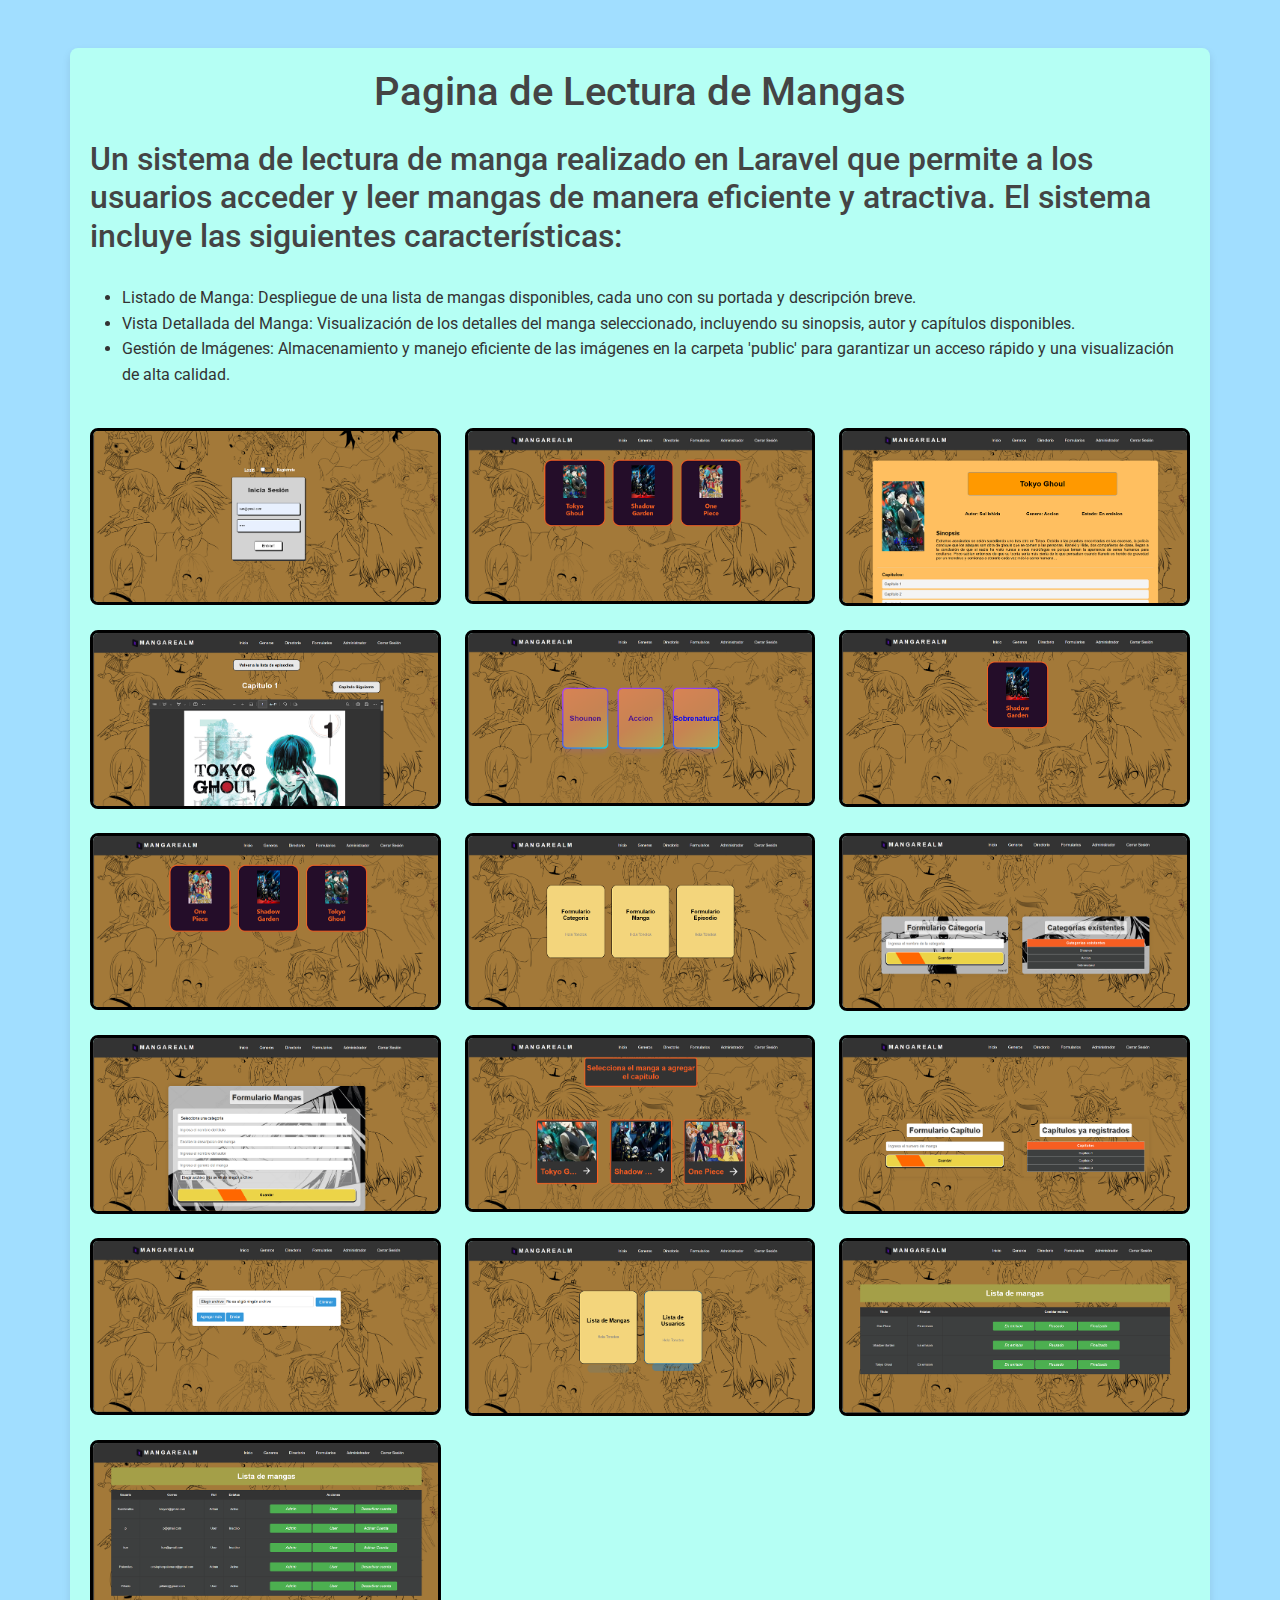
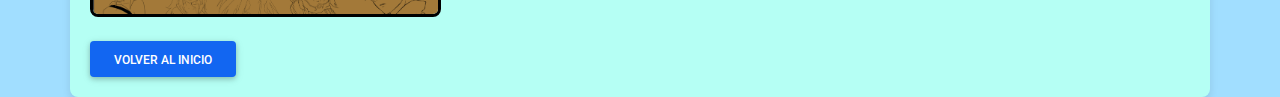
<file: manga.html>
<!DOCTYPE html>
<html lang="en">
<head>
    <meta charset="UTF-8">
    <meta name="viewport" content="width=device-width, initial-scale=1.0">
    <title>Pagina de Lectura de Mangas</title>
    <link href="https://fonts.googleapis.com/css?family=Roboto&display=swap" rel="stylesheet">
    <link rel="stylesheet" href="https://stackpath.bootstrapcdn.com/bootstrap/5.0.0-alpha1/css/bootstrap.min.css" integrity="sha384-r4NyP46KrjDleawBgD5tp8Y7UzmLA05oM1iAEQ17CSuDqnUK2+k9luXQOfXJCJ4I" crossorigin="anonymous">
    <link rel="stylesheet" href="css/normalize.css">
    <link rel="stylesheet" href="css/font-awesome.min.css">
    <link rel="stylesheet" href="css/mdb.min.css">
    <link rel="stylesheet" href="css/estilos.css">
    <style>
        body {
            background-color: #a1deff; /* Color de fondo suave y neutral */
            color: #333; /* Color de texto oscuro para buen contraste */
            font-family: 'Roboto', sans-serif;
        }

        .container {
            padding: 20px;
            background-color: #b5fff4; /* Fondo blanco para el contenido */
            box-shadow: 0 4px 8px rgba(0, 0, 0, 0.1); /* Sombra para separar el contenido del fondo */
            border-radius: 8px; /* Bordes redondeados */
        }

        h1, h2 {
            color: #444; /* Color de los encabezados */
        }

        img {
            border-radius: 8px; /* Bordes redondeados para las imágenes */
            border: 3px solid black;
        }
    </style>
</head>
<body>
    <div id="google_translate_element"></div>
    <script type="text/javascript">
        function googleTranslateElementInit() {
            new google.translate.TranslateElement({
                pageLanguage: 'es',
                includedLanguages: 'en,es',  // Incluye solo inglés y español
                layout: google.translate.TranslateElement.InlineLayout.SIMPLE
            }, 'google_translate_element');
        }
    </script>
    <script type="text/javascript" src="//translate.google.com/translate_a/element.js?cb=googleTranslateElementInit"></script>

    <div class="container mt-5">
        <h1 class="text-center">Pagina de Lectura de Mangas</h1>
        <div class="row mt-4">
            <div class="col-md-12">
                <h2>Un sistema de lectura de manga realizado en Laravel que permite a los usuarios acceder y leer mangas de manera eficiente y atractiva. El sistema incluye las siguientes características:</h2>
                <ul>
                    <li>Listado de Manga: Despliegue de una lista de mangas disponibles, cada uno con su portada y descripción breve.</li>
                    <li>Vista Detallada del Manga: Visualización de los detalles del manga seleccionado, incluyendo su sinopsis, autor y capítulos disponibles.</li>
                    <li>Gestión de Imágenes: Almacenamiento y manejo eficiente de las imágenes en la carpeta 'public' para garantizar un acceso rápido y una visualización de alta calidad.</li>
                </ul>
            </div>
        </div>
        <div class="row mt-4">
            <!-- Aquí se muestran las imágenes del manga -->
            <div class="col-md-4 mb-4">
                <img src="img/trabajos/manga/1.png" class="img-fluid" alt="Manga 1">
            </div>
            <div class="col-md-4 mb-4">
                <img src="img/trabajos/manga/2.png" class="img-fluid" alt="Manga 2">
            </div>
            <div class="col-md-4 mb-4">
                <img src="img/trabajos/manga/3.png" class="img-fluid" alt="Manga 3">
            </div>
            <div class="col-md-4 mb-4">
                <img src="img/trabajos/manga/4.png" class="img-fluid" alt="Manga 4">
            </div>
            <div class="col-md-4 mb-4">
                <img src="img/trabajos/manga/5.png" class="img-fluid" alt="Manga 5">
            </div>
            <div class="col-md-4 mb-4">
                <img src="img/trabajos/manga/6.png" class="img-fluid" alt="Manga 6">
            </div>
            <div class="col-md-4 mb-4">
                <img src="img/trabajos/manga/7.png" class="img-fluid" alt="Manga 7">
            </div>
            <div class="col-md-4 mb-4">
                <img src="img/trabajos/manga/8.png" class="img-fluid" alt="Manga 8">
            </div>
            <div class="col-md-4 mb-4">
                <img src="img/trabajos/manga/9.png" class="img-fluid" alt="Manga 9">
            </div>
            <div class="col-md-4 mb-4">
                <img src="img/trabajos/manga/10.png" class="img-fluid" alt="Manga 10">
            </div>
            <div class="col-md-4 mb-4">
                <img src="img/trabajos/manga/11.png" class="img-fluid" alt="Manga 11">
            </div>
            <div class="col-md-4 mb-4">
                <img src="img/trabajos/manga/12.png" class="img-fluid" alt="Manga 11">
            </div>
            <div class="col-md-4 mb-4">
                <img src="img/trabajos/manga/13.png" class="img-fluid" alt="Manga 11">
            </div>
            <div class="col-md-4 mb-4">
                <img src="img/trabajos/manga/14.png" class="img-fluid" alt="Manga 11">
            </div>
            <div class="col-md-4 mb-4">
                <img src="img/trabajos/manga/15.png" class="img-fluid" alt="Manga 11">
            </div>
            <div class="col-md-4 mb-4">
                <img src="img/trabajos/manga/16.png" class="img-fluid" alt="Manga 11">
            </div>
        </div>
        <div class="back-button">
            <a href="index.html" class="btn btn-primary">Volver al Inicio</a>
        </div>
    </div>

    <script src="https://code.jquery.com/jquery-3.5.1.min.js"></script>
    <script src="https://cdn.jsdelivr.net/npm/bootstrap@5.0.0-alpha1/dist/js/bootstrap.bundle.min.js" integrity="sha384-pzjw8f+ua7Kw1TIqElr6fBdAHG1ELsIuFf4aWTV1t6mjZYY5HTYeNf1K/07FJ0IV" crossorigin="anonymous"></script>
</body>
<script>
    if ('serviceWorker' in navigator) {
        window.addEventListener('load', () => {
            navigator.serviceWorker.register('js/service_worker.js').then(registration => {
            console.log('Service Worker registrado con éxito:', registration);
            }).catch(error => {
            console.log('Error al registrar el Service Worker:', error);
            });
        });
    }
</script>
</html>
</file>
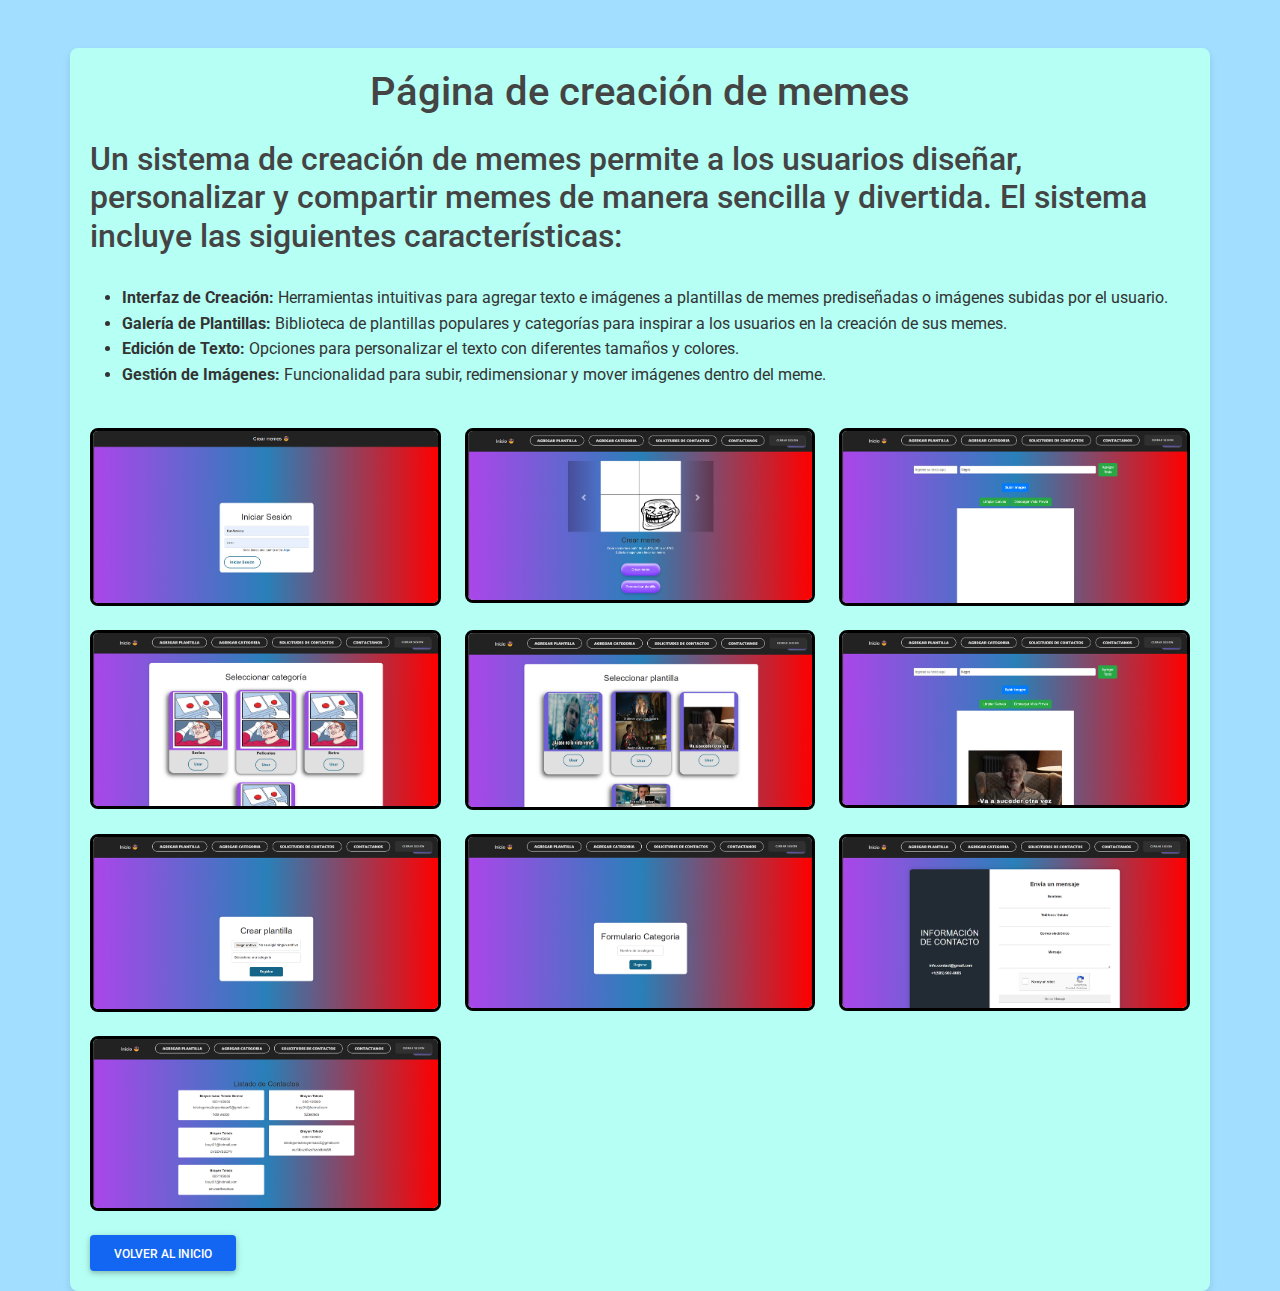
<file: memes.html>
<!DOCTYPE html>
<html lang="en">
<head>
    <meta charset="UTF-8">
    <meta name="viewport" content="width=device-width, initial-scale=1.0">
    <title>Pagina de Lectura de Mangas</title>
    <link href="https://fonts.googleapis.com/css?family=Roboto&display=swap" rel="stylesheet">
    <link rel="stylesheet" href="https://stackpath.bootstrapcdn.com/bootstrap/5.0.0-alpha1/css/bootstrap.min.css" integrity="sha384-r4NyP46KrjDleawBgD5tp8Y7UzmLA05oM1iAEQ17CSuDqnUK2+k9luXQOfXJCJ4I" crossorigin="anonymous">
    <link rel="stylesheet" href="css/normalize.css">
    <link rel="stylesheet" href="css/font-awesome.min.css">
    <link rel="stylesheet" href="css/mdb.min.css">
    <link rel="stylesheet" href="css/estilos.css">
    <style>
        body {
            background-color: #a1deff; /* Color de fondo suave y neutral */
            color: #333; /* Color de texto oscuro para buen contraste */
            font-family: 'Roboto', sans-serif;
        }

        .container {
            padding: 20px;
            background-color: #b5fff4; /* Fondo blanco para el contenido */
            box-shadow: 0 4px 8px rgba(0, 0, 0, 0.1); /* Sombra para separar el contenido del fondo */
            border-radius: 8px; /* Bordes redondeados */
        }

        h1, h2 {
            color: #444; /* Color de los encabezados */
        }

        img {
            border-radius: 8px; /* Bordes redondeados para las imágenes */
            border: 3px solid black;
        }
    </style>
</head>
<body>
    <div id="google_translate_element"></div>
    <script type="text/javascript">
        function googleTranslateElementInit() {
            new google.translate.TranslateElement({
                pageLanguage: 'es',
                includedLanguages: 'en,es',  // Incluye solo inglés y español
                layout: google.translate.TranslateElement.InlineLayout.SIMPLE
            }, 'google_translate_element');
        }
    </script>
    <script type="text/javascript" src="//translate.google.com/translate_a/element.js?cb=googleTranslateElementInit"></script>

    <div class="container mt-5">
        <h1 class="text-center">Página de creación de memes</h1>
        <div class="row mt-4">
            <div class="col-md-12">
                <h2>Un sistema de creación de memes permite a los usuarios diseñar, 
                    personalizar y compartir memes de manera sencilla y divertida. 
                    El sistema incluye las siguientes características:
                </h2>
                <ul>
                    <li><strong>Interfaz de Creación:</strong> Herramientas intuitivas para agregar texto e imágenes a plantillas de memes prediseñadas o imágenes subidas por el usuario.</li>
                    <li><strong>Galería de Plantillas:</strong> Biblioteca de plantillas populares y categorías para inspirar a los usuarios en la creación de sus memes.</li>
                    <li><strong>Edición de Texto:</strong> Opciones para personalizar el texto con diferentes tamaños y colores.</li>
                    <li><strong>Gestión de Imágenes:</strong> Funcionalidad para subir, redimensionar y mover imágenes dentro del meme.</li>
                </ul>
            </div>
        </div>
        <div class="row mt-4">
            <!-- Aquí se muestran las imágenes del manga -->
            <div class="col-md-4 mb-4">
                <img src="img/trabajos/meme/1.png" class="img-fluid" alt="Manga 1">
            </div>
            <div class="col-md-4 mb-4">
                <img src="img/trabajos/meme/2.png" class="img-fluid" alt="Manga 2">
            </div>
            <div class="col-md-4 mb-4">
                <img src="img/trabajos/meme/3.png" class="img-fluid" alt="Manga 3">
            </div>
            <div class="col-md-4 mb-4">
                <img src="img/trabajos/meme/4.png" class="img-fluid" alt="Manga 4">
            </div>
            <div class="col-md-4 mb-4">
                <img src="img/trabajos/meme/5.png" class="img-fluid" alt="Manga 5">
            </div>
            <div class="col-md-4 mb-4">
                <img src="img/trabajos/meme/6.png" class="img-fluid" alt="Manga 6">
            </div>
            <div class="col-md-4 mb-4">
                <img src="img/trabajos/meme/7.png" class="img-fluid" alt="Manga 7">
            </div>
            <div class="col-md-4 mb-4">
                <img src="img/trabajos/meme/8.png" class="img-fluid" alt="Manga 8">
            </div>
            <div class="col-md-4 mb-4">
                <img src="img/trabajos/meme/9.png" class="img-fluid" alt="Manga 9">
            </div>
            <div class="col-md-4 mb-4">
                <img src="img/trabajos/meme/10.png" class="img-fluid" alt="Manga 10">
            </div>
        </div>
        <div class="back-button">
            <a href="index.html" class="btn btn-primary">Volver al Inicio</a>
        </div>
    </div>

    <script src="https://code.jquery.com/jquery-3.5.1.min.js"></script>
    <script src="https://cdn.jsdelivr.net/npm/bootstrap@5.0.0-alpha1/dist/js/bootstrap.bundle.min.js" integrity="sha384-pzjw8f+ua7Kw1TIqElr6fBdAHG1ELsIuFf4aWTV1t6mjZYY5HTYeNf1K/07FJ0IV" crossorigin="anonymous"></script>
</body>
</html>
</file>
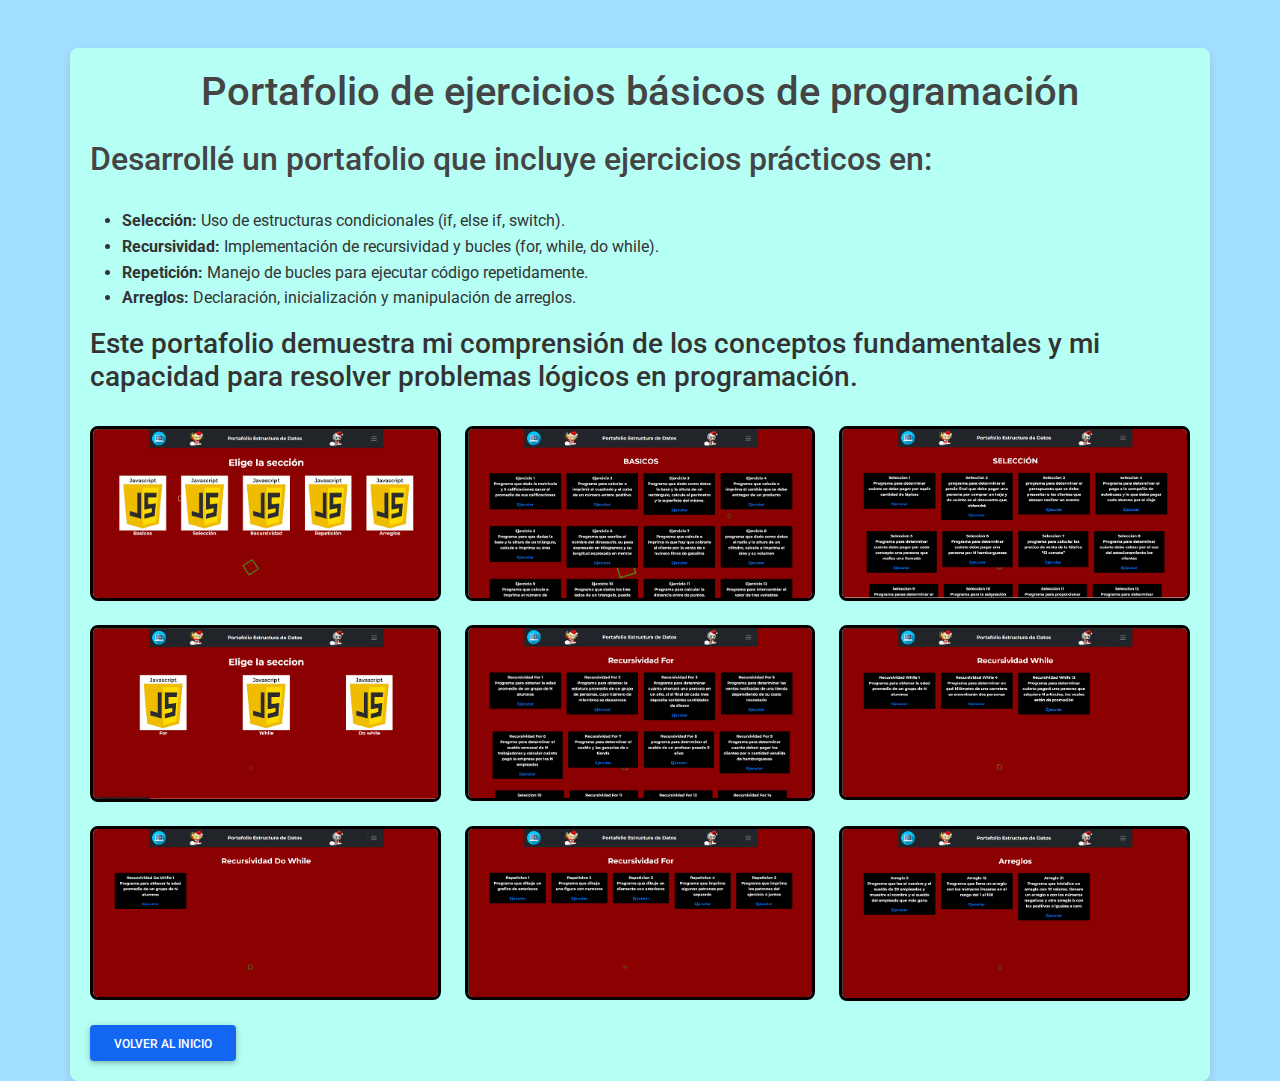
<file: portafoliojorge.html>
<!DOCTYPE html>
<html lang="en">
<head>
    <meta charset="UTF-8">
    <meta name="viewport" content="width=device-width, initial-scale=1.0">
    <title>Pagina de Lectura de Mangas</title>
    <link href="https://fonts.googleapis.com/css?family=Roboto&display=swap" rel="stylesheet">
    <link rel="stylesheet" href="https://stackpath.bootstrapcdn.com/bootstrap/5.0.0-alpha1/css/bootstrap.min.css" integrity="sha384-r4NyP46KrjDleawBgD5tp8Y7UzmLA05oM1iAEQ17CSuDqnUK2+k9luXQOfXJCJ4I" crossorigin="anonymous">
    <link rel="stylesheet" href="css/normalize.css">
    <link rel="stylesheet" href="css/font-awesome.min.css">
    <link rel="stylesheet" href="css/mdb.min.css">
    <link rel="stylesheet" href="css/estilos.css">
    <style>
        body {
            background-color: #a1deff; /* Color de fondo suave y neutral */
            color: #333; /* Color de texto oscuro para buen contraste */
            font-family: 'Roboto', sans-serif;
        }

        .container {
            padding: 20px;
            background-color: #b5fff4; /* Fondo blanco para el contenido */
            box-shadow: 0 4px 8px rgba(0, 0, 0, 0.1); /* Sombra para separar el contenido del fondo */
            border-radius: 8px; /* Bordes redondeados */
        }

        h1, h2 {
            color: #444; /* Color de los encabezados */
        }

        img {
            border-radius: 8px; /* Bordes redondeados para las imágenes */
            border: 3px solid black;
        }
    </style>
</head>
<body>
    <div id="google_translate_element"></div>
    <script type="text/javascript">
        function googleTranslateElementInit() {
            new google.translate.TranslateElement({
                pageLanguage: 'es',
                includedLanguages: 'en,es',  // Incluye solo inglés y español
                layout: google.translate.TranslateElement.InlineLayout.SIMPLE
            }, 'google_translate_element');
        }
    </script>
    <script type="text/javascript" src="//translate.google.com/translate_a/element.js?cb=googleTranslateElementInit"></script>

    <div class="container mt-5">
        <h1 class="text-center">Portafolio de ejercicios básicos de programación</h1>
        <div class="row mt-4">
            <div class="col-md-12">
                <h2>Desarrollé un portafolio que incluye ejercicios prácticos en:</h2>
                <ul>
                    <li><strong>Selección:</strong> Uso de estructuras condicionales (if, else if, switch).</li>
                    <li><strong>Recursividad:</strong> Implementación de recursividad y bucles (for, while, do while).</li>
                    <li><strong>Repetición:</strong> Manejo de bucles para ejecutar código repetidamente.</li>
                    <li><strong>Arreglos:</strong> Declaración, inicialización y manipulación de arreglos.</li>
                </ul>
                <h3>Este portafolio demuestra mi comprensión de los conceptos fundamentales y mi capacidad para resolver problemas lógicos en programación.</h3>
            </div>
        </div>
        <div class="row mt-4">
            <!-- Aquí se muestran las imágenes del manga -->
            <div class="col-md-4 mb-4">
                <img src="img/trabajos/jorge/1.png" class="img-fluid" alt="Manga 1">
            </div>
            <div class="col-md-4 mb-4">
                <img src="img/trabajos/jorge/2.png" class="img-fluid" alt="Manga 2">
            </div>
            <div class="col-md-4 mb-4">
                <img src="img/trabajos/jorge/3.png" class="img-fluid" alt="Manga 3">
            </div>
            <div class="col-md-4 mb-4">
                <img src="img/trabajos/jorge/4.png" class="img-fluid" alt="Manga 4">
            </div>
            <div class="col-md-4 mb-4">
                <img src="img/trabajos/jorge/5.png" class="img-fluid" alt="Manga 5">
            </div>
            <div class="col-md-4 mb-4">
                <img src="img/trabajos/jorge/6.png" class="img-fluid" alt="Manga 6">
            </div>
            <div class="col-md-4 mb-4">
                <img src="img/trabajos/jorge/7.png" class="img-fluid" alt="Manga 7">
            </div>
            <div class="col-md-4 mb-4">
                <img src="img/trabajos/jorge/8.png" class="img-fluid" alt="Manga 8">
            </div>
            <div class="col-md-4 mb-4">
                <img src="img/trabajos/jorge/9.png" class="img-fluid" alt="Manga 9">
            </div>
        </div>
        <div class="back-button">
            <a href="index.html" class="btn btn-primary">Volver al Inicio</a>
        </div>
    </div>

    <script src="https://code.jquery.com/jquery-3.5.1.min.js"></script>
    <script src="https://cdn.jsdelivr.net/npm/bootstrap@5.0.0-alpha1/dist/js/bootstrap.bundle.min.js" integrity="sha384-pzjw8f+ua7Kw1TIqElr6fBdAHG1ELsIuFf4aWTV1t6mjZYY5HTYeNf1K/07FJ0IV" crossorigin="anonymous"></script>
</body>
<script>
    if ('serviceWorker' in navigator) {
        window.addEventListener('load', () => {
            navigator.serviceWorker.register('js/service_worker.js').then(registration => {
            console.log('Service Worker registrado con éxito:', registration);
            }).catch(error => {
            console.log('Error al registrar el Service Worker:', error);
            });
        });
    }
</script>
</html>
</file>
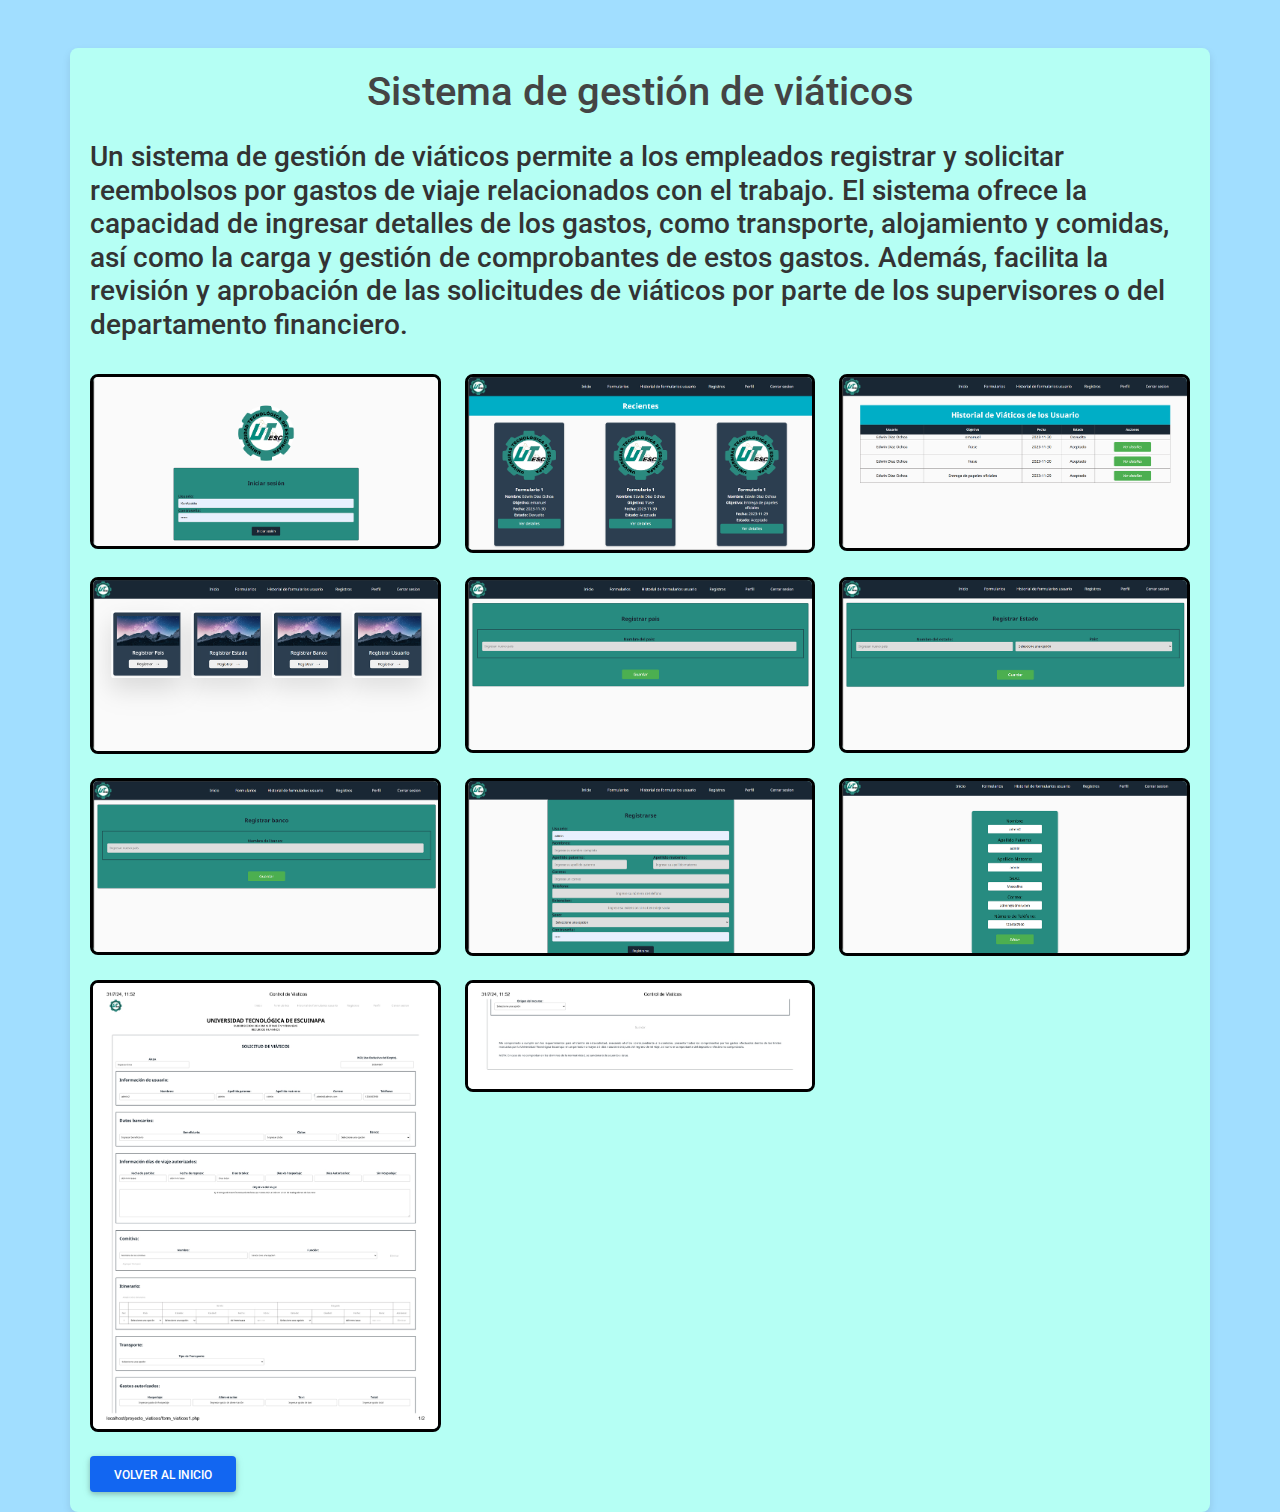
<file: viatico.html>
<!DOCTYPE html>
<html lang="en">
<head>
    <meta charset="UTF-8">
    <meta name="viewport" content="width=device-width, initial-scale=1.0">
    <title>Pagina de Lectura de Mangas</title>
    <link href="https://fonts.googleapis.com/css?family=Roboto&display=swap" rel="stylesheet">
    <link rel="stylesheet" href="https://stackpath.bootstrapcdn.com/bootstrap/5.0.0-alpha1/css/bootstrap.min.css" integrity="sha384-r4NyP46KrjDleawBgD5tp8Y7UzmLA05oM1iAEQ17CSuDqnUK2+k9luXQOfXJCJ4I" crossorigin="anonymous">
    <link rel="stylesheet" href="css/normalize.css">
    <link rel="stylesheet" href="css/font-awesome.min.css">
    <link rel="stylesheet" href="css/mdb.min.css">
    <link rel="stylesheet" href="css/estilos.css">
    <style>
        body {
            background-color: #a1deff; /* Color de fondo suave y neutral */
            color: #333; /* Color de texto oscuro para buen contraste */
            font-family: 'Roboto', sans-serif;
        }

        .container {
            padding: 20px;
            background-color: #b5fff4; /* Fondo blanco para el contenido */
            box-shadow: 0 4px 8px rgba(0, 0, 0, 0.1); /* Sombra para separar el contenido del fondo */
            border-radius: 8px; /* Bordes redondeados */
        }

        h1, h2 {
            color: #444; /* Color de los encabezados */
        }

        img {
            border-radius: 8px; /* Bordes redondeados para las imágenes */
            border: 3px solid black;
        }
    </style>
</head>
<body>
    <div id="google_translate_element"></div>
    <script type="text/javascript">
        function googleTranslateElementInit() {
            new google.translate.TranslateElement({
                pageLanguage: 'es',
                includedLanguages: 'en,es',  // Incluye solo inglés y español
                layout: google.translate.TranslateElement.InlineLayout.SIMPLE
            }, 'google_translate_element');
        }
    </script>
    <script type="text/javascript" src="//translate.google.com/translate_a/element.js?cb=googleTranslateElementInit"></script>

    <div class="container mt-5">
        <h1 class="text-center">Sistema de gestión de viáticos</h1>
        <div class="row mt-4">
            <div class="col-md-12">
                <h3>Un sistema de gestión de viáticos permite a los empleados registrar y solicitar reembolsos por 
                    gastos de viaje relacionados con el trabajo. El sistema ofrece la capacidad de ingresar detalles 
                    de los gastos, como transporte, alojamiento y comidas, así como la carga y gestión de comprobantes 
                    de estos gastos. Además, facilita la revisión y aprobación de las solicitudes de viáticos por parte 
                    de los supervisores o del departamento financiero.
                </h3>
            </div>
        </div>
        <div class="row mt-4">
            <!-- Aquí se muestran las imágenes del manga -->
            <div class="col-md-4 mb-4">
                <img src="img/trabajos/viaticos/1.png" class="img-fluid" alt="Manga 1">
            </div>
            <div class="col-md-4 mb-4">
                <img src="img/trabajos/viaticos/2.png" class="img-fluid" alt="Manga 2">
            </div>
            <div class="col-md-4 mb-4">
                <img src="img/trabajos/viaticos/3.png" class="img-fluid" alt="Manga 3">
            </div>
            <div class="col-md-4 mb-4">
                <img src="img/trabajos/viaticos/4.png" class="img-fluid" alt="Manga 4">
            </div>
            <div class="col-md-4 mb-4">
                <img src="img/trabajos/viaticos/5.png" class="img-fluid" alt="Manga 5">
            </div>
            <div class="col-md-4 mb-4">
                <img src="img/trabajos/viaticos/6.png" class="img-fluid" alt="Manga 6">
            </div>
            <div class="col-md-4 mb-4">
                <img src="img/trabajos/viaticos/7.png" class="img-fluid" alt="Manga 7">
            </div>
            <div class="col-md-4 mb-4">
                <img src="img/trabajos/viaticos/8.png" class="img-fluid" alt="Manga 8">
            </div>
            <div class="col-md-4 mb-4">
                <img src="img/trabajos/viaticos/9.png" class="img-fluid" alt="Manga 9">
            </div>
            <div class="col-md-4 mb-4">
                <img src="img/trabajos/viaticos/10.png" class="img-fluid" alt="Manga 10">
            </div>
            <div class="col-md-4 mb-4">
                <img src="img/trabajos/viaticos/11.png" class="img-fluid" alt="Manga 11">
            </div>
        </div>
        <div class="back-button">
            <a href="index.html" class="btn btn-primary">Volver al Inicio</a>
        </div>
    </div>

    <script src="https://code.jquery.com/jquery-3.5.1.min.js"></script>
    <script src="https://cdn.jsdelivr.net/npm/bootstrap@5.0.0-alpha1/dist/js/bootstrap.bundle.min.js" integrity="sha384-pzjw8f+ua7Kw1TIqElr6fBdAHG1ELsIuFf4aWTV1t6mjZYY5HTYeNf1K/07FJ0IV" crossorigin="anonymous"></script>
</body>
</html>
</file>
<file: css/estilos.css>
* {
    -webkit-box-sizing: border-box;
    -moz-box-sizing: border-box;
    box-sizing: border-box;
}

body {
    background: #F6F6F8;
    font-family: 'Roboto', sans-serif;
    font-size: 16px;
}

.contenedor {
    width: 90%;
    max-width: 1200px;
    margin: auto;
    overflow: hidden;
}

.card {
    border-radius: 10px;
}

.contenido {
    padding-top: 70px;
}


/* ----- ----- HABILIDADES ----- ----- */

.servicios {
    width: 90%;
    max-width: 1200px;
    margin: auto;
    overflow: hidden;
    padding: 20px;
}

.servicios .card .sobreposicion {
    position: absolute;
    top: 50%;
    left: 50%;
    transform: translate(-50%, -50%);
}

.servicios img {
    height: 280px;
    padding: 10px;
    border-radius: 15px;
}

.educacion {
    width: 90%;
    margin: auto;
    overflow: hidden;
    padding-bottom: 20px;
}
.ah{
    display: flex;
    flex-direction: row;
    justify-content: center;
    align-items: center;
}

.educacion h5 {
    margin-top: 20px;
    margin-left: 5px;
    margin-right: 5px;
}

.educacion p {
    margin-bottom: 10px;
}

.educacion .certificaciones {
    margin: auto;
    overflow: hidden;
}

.educacion .card .sobreposicion {
    position: absolute;
    top: 50%;
    left: 50%;
    transform: translate(-50%, -50%);
}

.educacion .btn {
    padding: .1rem .2rem;
    margin-bottom: 10px;
    margin-top: 10px;
}

.educacion h5,
.educacion p,
.educacion a {
    text-align: center;
}


/* ----- ----- HEADER ----- ----- */

header {
    background: linear-gradient(to bottom, #2E3192, #1BFFFF);
    background-repeat: no-repeat;
    max-height: 600px;
}

header .menu {
    margin: 40px 0;
    text-align: right;
}

header .menu a {
    margin: 0 20px;
    color: #fff;
    padding-bottom: 9px;
    display: inline-block;
    text-decoration: none;
    border-bottom: 2px solid transparent;
    font-size: 1em;
}

header .menu a:hover {
    border-bottom: 2px solid #fff;
}

header .contenedor-texto {
    display: flex;
    justify-content: center;
    align-content: center;
    margin: 190px 0;
}

header .contenedor-texto .texto {
    border: 2px solid rgba(255, 255, 255, 0.5);
    border-radius: 3px;
    display: inline-block;
    text-align: center;
    padding: 20px 60px;
}

header .contenedor-texto .texto h1,
header .contenedor-texto .texto h2 {
    color: #fff;
    font-weight: 300;
    margin: 0;
}

header .contenedor-texto .texto .nombre {
    margin-bottom: 10px;
    font-size: 50px;
    line-height: 50px;
}

header .contenedor-texto .texto .profesion {
    font-size: 25px;
    line-height: 25px;
}


/* ----- ----- MAIN ----- ----- */

.main .contenedor {
    overflow: visible;
    flex-wrap: wrap;
    justify-content: center;
    display: flex;
}

.main .acerca-de {
    text-align: center;
}

.main .acerca-de .foto {
    margin-top: -150px;
}

.main .acerca-de .foto .target {
    padding: 40px;
}

.main .acerca-de .foto .target .card-body .titulo {
    font-size: 32px;
    padding-bottom: 20px;
}

.main .acerca-de .foto .target .card-body .descripcion {
    font-size: 17px;
    line-height: 150%;
    color: #6e7373;
    text-align: justify;
}

.main .acerca-de .foto .redes-sociales {
    background: #1e2b38;
    padding: 10px 0;
}

.main .acerca-de .foto .redes-sociales a {
    color: #000;
    display: inline;
    padding: 15px 0;
    border-radius: 10px;
    font-size: 16px;
    margin: 0 20px;
}

.main .acerca-de .foto img {
    vertical-align: top;
    border-radius: 50%;
    border: 5px solid rgba(255, 255, 255, 0.2);
}

.main .acerca-de .texto {
    color: #5a5a5a;
    font-weight: 600;
    font-size: 1em;
    line-height: 30px;
    width: 80%;
    margin: 40px auto 60px auto;
}

.main .acerca-de .texto .titulo {
    font-size: 34px;
    line-height: 34px;
    margin-bottom: 40px;
    font-weight: 300;
    color: #dd820d;
    text-align: left;
}

.main .acerca-de .texto .bold {
    color: #3895ea;
    text-decoration: underline;
}

.main .contenedor .card {
    box-shadow: 3px 3px 15px -5px rgba(0, 0, 0, 0.3);
}

.main .trabajos {
    padding: 60px 0;
}

.main .trabajos .contenedor {
    overflow: hidden;
}

.main .trabajos .titulo {
    font-size: 34px;
    line-height: 34px;
    margin-bottom: 40px;
    font-weight: 300;
    color: #323068;
    text-align: center;
}

.main .servicio .titulo {
    font-size: 34px;
    line-height: 34px;
    margin-bottom: 40px;
    font-weight: 300;
    color: #323068;
    text-align: center;
}

.main .educacion .titulo {
    font-size: 34px;
    line-height: 34px;
    margin-top: 40px;
    margin-bottom: 40px;
    font-weight: 300;
    color: #323068;
    text-align: center;
}

.main .trabajos .contenedor-trabajos {
    display: flex;
    flex-direction: row;
    flex-wrap: wrap;
    justify-content: space-between;
}

.main .trabajos .contenedor-trabajos .trabajo {
    width: 23%;
    margin-bottom: 40px;
}

.main .trabajos .contenedor-trabajos .trabajo .thumb {
    width: 100%;
    margin-bottom: 10px;
}

.main .trabajos .contenedor-trabajos .trabajo .thumb img {
    width: 100%;
    vertical-align: top;
    border-radius: 10px;
}

.main .trabajos .contenedor-trabajos .trabajo .descripcion {
    text-align: center;
}

.main .trabajos .contenedor-trabajos .trabajo .descripcion .nombre {
    font-weight: 700;
    color: #3895ea;
    margin-bottom: 10px;
}

.main .trabajos .contenedor-trabajos .trabajo .descripcion .categoria {
    font-size: 14px;
    color: #636363;
}


/* ----- ----- CONOCIMIENTOS ----- ----- */

.conocimientos {
    margin: 5%;
}

.container h2 {
    margin-bottom: 30px;
}

.container .skill {
    margin-bottom: 35px;
    position: relative;
    overflow-x: hidden;
}

.container .skill::before {
    content: "";
    width: 100%;
    height: 10px;
    display: block;
    position: absolute;
    background-color: #e0e0e0;
    bottom: 0;
    border-radius: 10px;
}

.container .skill .skill-bar:hover::before {
    height: 100%;
}

.container .skill p {
    font-size: 18px;
    font-weight: 700;
    color: #1a1716;
    margin: 0;
}

.container .skill .skill-bar {
    width: 100%;
    height: 10px;
    display: block;
    position: relative;
    border-radius: 10px;
    animation: animated 1s both;
}

.container .skill .skill-bar.skill1 {
    background-image: linear-gradient(109.6deg, #13F1FC 11.2%, #0470DC 91.1%);
    width: 10%;
}

.container .skill .skill-bar.skill2 {
    background-image: linear-gradient(109.6deg, #65799B 11.3%, #5E2563 100.2%);
    width: 20%;
}

.container .skill .skill-bar.skill3 {
    background-image: radial-gradient(circle farthest-corner at 10% 20%, #FAD961 0%, #F76B1C 90%);
    width: 30%;
}

.container .skill .skill-bar.skill4 {
    background-image: linear-gradient(109.6deg, #Ef9d43 11.2%, #E75516 91.1%);
    width: 40%;
}

.container .skill .skill-bar.skill5 {
    background: linear-gradient(25deg, #B1EA4D, #459522 50%);
    width: 50%;
}

.container .skill .skill-bar.skill6 {
    background: linear-gradient(25deg, #F54EA2, #FF7676 50%);
    width: 60%;
}

.container .skill .skill-bar.skill7 {
    background: linear-gradient(25deg, #FCDF8A, #F38381 50%);
    width: 70%;
}

.container .skill .skill-bar.skill8 {
    background: linear-gradient(25deg, #D8E015, #F48731 50%);
    width: 80%;
}

.container .skill .skill-bar.skill9 {
    background: linear-gradient(25deg, #F5515F, #A1051D 50%);
    width: 90%;
}

.container .skill .skill-bar.skill10 {
    background: linear-gradient(25deg, #033395, #27F0F0 50%);
    width: 100%;
}

.container .skill .skill-bar span {
    position: absolute;
    border-top: 5px solid #f4392f;
    top: -30px;
    padding: 3px 0;
    font-size: 18px;
    font-weight: 500;
}

.container .skill .skill-bar.skill1,
.container .skill .skill-bar.skill2,
.container .skill .skill-bar.skill3,
.container .skill .skill-bar.skill4,
.container .skill .skill-bar.skill5,
.container .skill .skill-bar.skill6,
.container .skill .skill-bar.skill7,
.container .skill .skill-bar.skill8,
.container .skill .skill-bar.skill9,
.container .skill .skill-bar.skill10 {
    right: 0;
}

@keyframes animated {
    from {
        transform: translate3d(-100%, 0, 0);
        visibility: visible;
    }
    to {
        transform: matrix3d(0, 0, 0);
    }
}


/* ----- ----- PORTAFOLIO ----- ----- */

.Proyectos .contenedor {
    max-width: 100%;
}

.Proyectos .contenedor .card img {
    border-top-left-radius: 10px;
    border-top-right-radius: 10px;
}

.Proyectos .contenedor .card .btn {
    margin-top: 10px;
    padding-bottom: 3px;
    padding-top: 3px;
}

.Proyectos .contenedor .card .btn {
    font-size: 10px;
}

.main .Proyectos .titulo {
    font-size: 34px;
    line-height: 34px;
    margin-bottom: 40px;
    font-weight: 300;
    color: #323068;
    text-align: center;
}

.main .Proyectos {
    padding: 30px 0;
}

.Proyectos .card:hover {
    transform: scale(1.01);
    border-radius: 15px;
    box-shadow: 3px 3px 15px -5px rgba(0, 0, 0, 0.644);
}

#filters {
    padding-bottom: 3%;
    list-style: none;
}

#filters li {
    float: left;
}

#filters li span {
    display: block;
    padding: 5px 20px;
    text-decoration: none;
    color: #666;
    cursor: pointer;
}

#filters li span.active {
    border-width: 2px;
    border-style: solid;
    border-color: #0471DD;
    color: #000;
    border-radius: 10px;
}

#portfoliolist .portfolio {
    width: 23%;
    margin: 1%;
    display: none;
    float: left;
    padding: 0px;
}

.Proyectos .card {
    padding-left: 0px;
    padding-right: 0px;
}


/* #Tablet (Portrait) */

@media only screen and (min-width: 768px) and (max-width: 959px) {
    .container {
        width: 768px;
    }
}


/*  #Mobile (Portrait) - Note: Design for a width of 320px */

@media only screen and (max-width: 767px) {
    .container {
        width: 95%;
    }
    #portfoliolist .portfolio {
        width: 95%;
        margin: 1%;
    }
}


/* #Mobile (Landscape) - Note: Design for a width of 480px */

@media only screen and (min-width: 480px) and (max-width: 767px) {
    .container {
        width: 95%;
    }
}


/* #Clearing */


/* Self Clearing Goodness */

.container:after {
    content: "\0020";
    display: block;
    height: 0;
    clear: both;
    visibility: hidden;
}

.clearfix:before,
.clearfix:after,
.row:before,
.row:after {
    content: '\0020';
    display: block;
    overflow: hidden;
    visibility: hidden;
    width: 0;
    height: 0;
}

.row:after,
.clearfix:after {
    clear: both;
}

.row,
.clearfix {
    zoom: 1;
}

.clear {
    clear: both;
    display: block;
    overflow: hidden;
    visibility: hidden;
    width: 0;
    height: 0;
}


/* ----- ----- BLOG ----- ----- */

.responsive {
    width: 100%;
    height: 100%;
}

.main .blog .titulo {
    font-size: 34px;
    line-height: 34px;
    margin-bottom: 40px;
    font-weight: 300;
    color: #323068;
    text-align: center;
}

.main .blog {
    padding: 30px 0;
}


/* ----- ----- CONTACTO ----- ----- */

.contacto {
    padding: 60px 0;
}

.contacto .titulo {
    font-size: 34px;
    line-height: 34px;
    margin-bottom: 40px;
    font-weight: 200;
    color: #323068;
    text-align: center;
}

.contacto .formulario {
    display: flex;
    flex-wrap: wrap;
    justify-content: space-between;
}

.contacto .formulario input[type="text"],
.contacto .formulario input[type="email"] {
    width: 49%;
    margin-bottom: 15px;
}

.contacto .formulario textarea {
    width: 100%;
    height: 100px;
    min-width: 100%;
    max-width: 100%;
    min-height: 100px;
    max-height: 300px;
    margin-bottom: 15px;
}

.contacto .formulario .boton {
    margin: auto;
    background: #593EFF;
    color: #fff;
    border: none;
    border-radius: 4px;
    padding: 12px 50px;
    cursor: pointer;
}

.contacto .formulario .boton:hover {
    background: #387bea;
}


/* ----- ----- FOOTER ----- ----- */

.footer {
    margin-top: 0;
    padding: 50px;
    border-top-left-radius: 10px;
    border-top-right-radius: 10px;
    background: linear-gradient(to top, #2E3192, #249AC9);
    color: #fff;
}


/* ----- ----- BARRA DESPLAZAMIENTO ----- ----- */

::-webkit-scrollbar {
    display: none;
}


/* ----- ----- MEDIA QUERIES ----- ----- */

@media screen and (max-width: 800px) {
    header .menu {
        text-align: center;
    }
    .main .trabajos .contenedor-trabajos .trabajo {
        width: 46%;
    }
}

@media screen and (max-width: 500px) {
    header .contenedor-texto .texto .nombre {
        font-size: 35px;
    }
    header .contenedor-texto .texto .profesion {
        font-size: 18px;
    }
    footer .redes-sociales .contenedor {
        flex-wrap: wrap;
        padding: 20px 0;
    }
}
</file>
